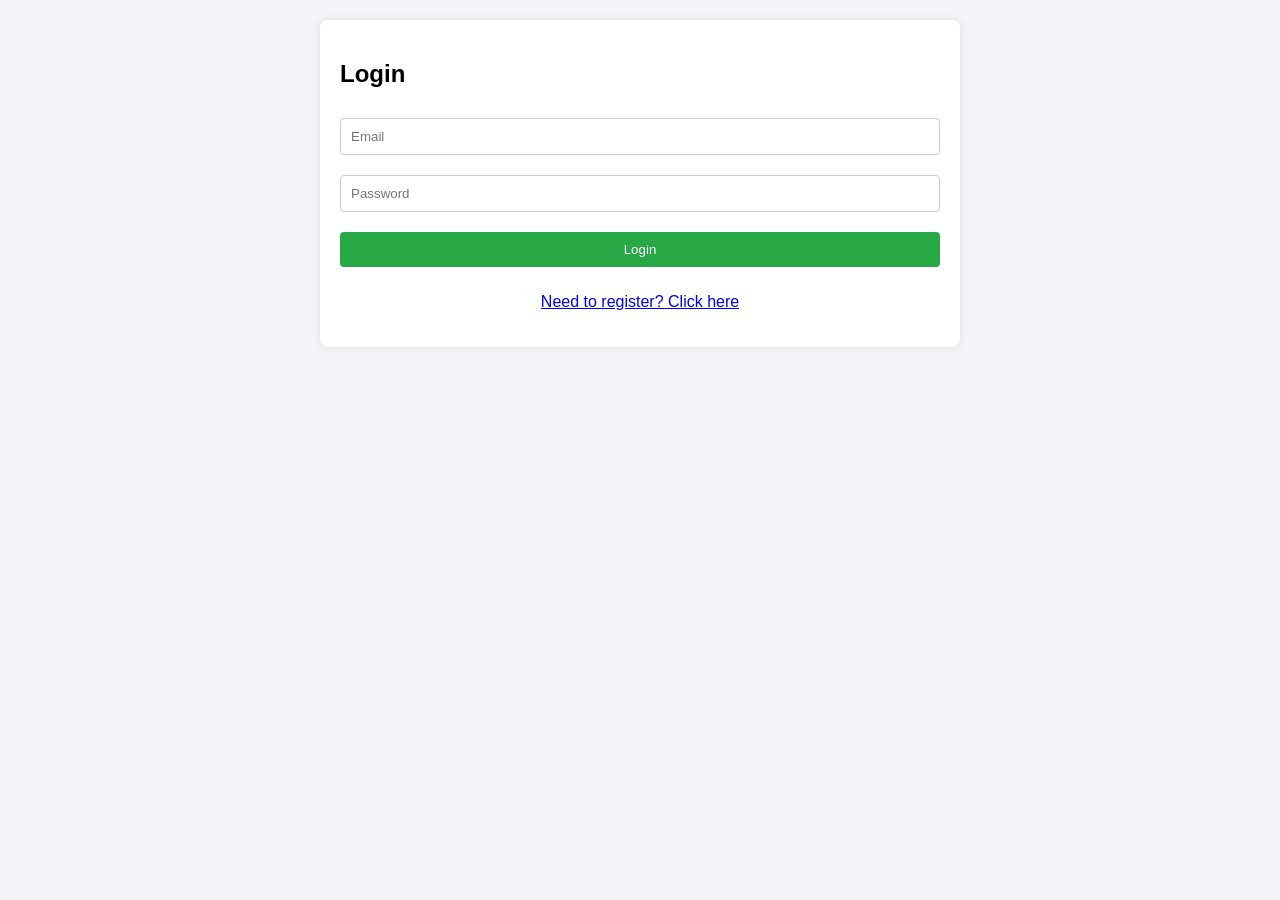
<file: frontend/index.html>
<!DOCTYPE html>
<html lang="en">
<head>
    <meta charset="UTF-8">
    <title>Login / Register</title>
    <link rel="stylesheet" href="style.css">
</head>
<body>
    <div class="container">
        <h2 id="form-title">Login</h2>
        <div id="message"></div>
        
        <form id="auth-form">
            <input type="email" id="email" placeholder="Email" required>
            <input type="password" id="password" placeholder="Password" required>
            <button type="submit" id="submit-btn">Login</button>
        </form>
        
        <p style="text-align: center;">
            <a href="#" id="toggle-mode">Need to register? Click here</a>
        </p>
    </div>

    <script>
        const API_URL = "http://localhost:8000";
        let isLogin = true;

        document.getElementById("toggle-mode").addEventListener("click", (e) => {
            e.preventDefault();
            isLogin = !isLogin;
            document.getElementById("form-title").innerText = isLogin ? "Login" : "Register";
            document.getElementById("submit-btn").innerText = isLogin ? "Login" : "Register";
            e.target.innerText = isLogin ? "Need to register? Click here" : "Already have an account? Login";
        });

        document.getElementById("auth-form").addEventListener("submit", async (e) => {
            e.preventDefault();
            const email = document.getElementById("email").value;
            const password = document.getElementById("password").value;
            const msgBox = document.getElementById("message");

            try {
                if (isLogin) {
                    // FastAPI OAuth2 expects URL Encoded Form Data, NOT JSON
                    const formData = new URLSearchParams();
                    formData.append("username", email);
                    formData.append("password", password);

                    const res = await fetch(`${API_URL}/token`, {
                        method: "POST",
                        headers: { "Content-Type": "application/x-www-form-urlencoded" },
                        body: formData
                    });
                    
                    const data = await res.json();
                    if (!res.ok) throw new Error(data.detail);
                    
                    localStorage.setItem("token", data.access_token);
                    window.location.href = "dashboard.html";
                } else {
                    // Registration expects JSON
                    const res = await fetch(`${API_URL}/register`, {
                        method: "POST",
                        headers: { "Content-Type": "application/json" },
                        body: JSON.stringify({ email, password })
                    });
                    
                    const data = await res.json();
                    if (!res.ok) throw new Error(data.detail);
                    
                    msgBox.style.color = "green";
                    msgBox.innerText = "Registration successful! Please login.";
                    document.getElementById("toggle-mode").click(); // Switch to login mode
                }
            } catch (err) {
                msgBox.style.color = "red";
                msgBox.innerText = err.message;
            }
        });
    </script>
</body>
</html>
</file>
<file: frontend/style.css>
body { font-family: Arial, sans-serif; background-color: #f4f4f9; margin: 0; padding: 20px; }
.container { max-width: 600px; margin: auto; background: white; padding: 20px; border-radius: 8px; box-shadow: 0 0 10px rgba(0,0,0,0.1); }
input, button { width: 100%; padding: 10px; margin: 10px 0; border: 1px solid #ccc; border-radius: 4px; box-sizing: border-box; }
button { background: #28a745; color: white; border: none; cursor: pointer; }
button:hover { background: #218838; }
.task-item { border-bottom: 1px solid #eee; padding: 10px 0; display: flex; justify-content: space-between; align-items: center; }
.delete-btn { background: #dc3545; width: auto; padding: 5px 10px; }
.delete-btn:hover { background: #c82333; }
#message { color: red; text-align: center; }
</file>
